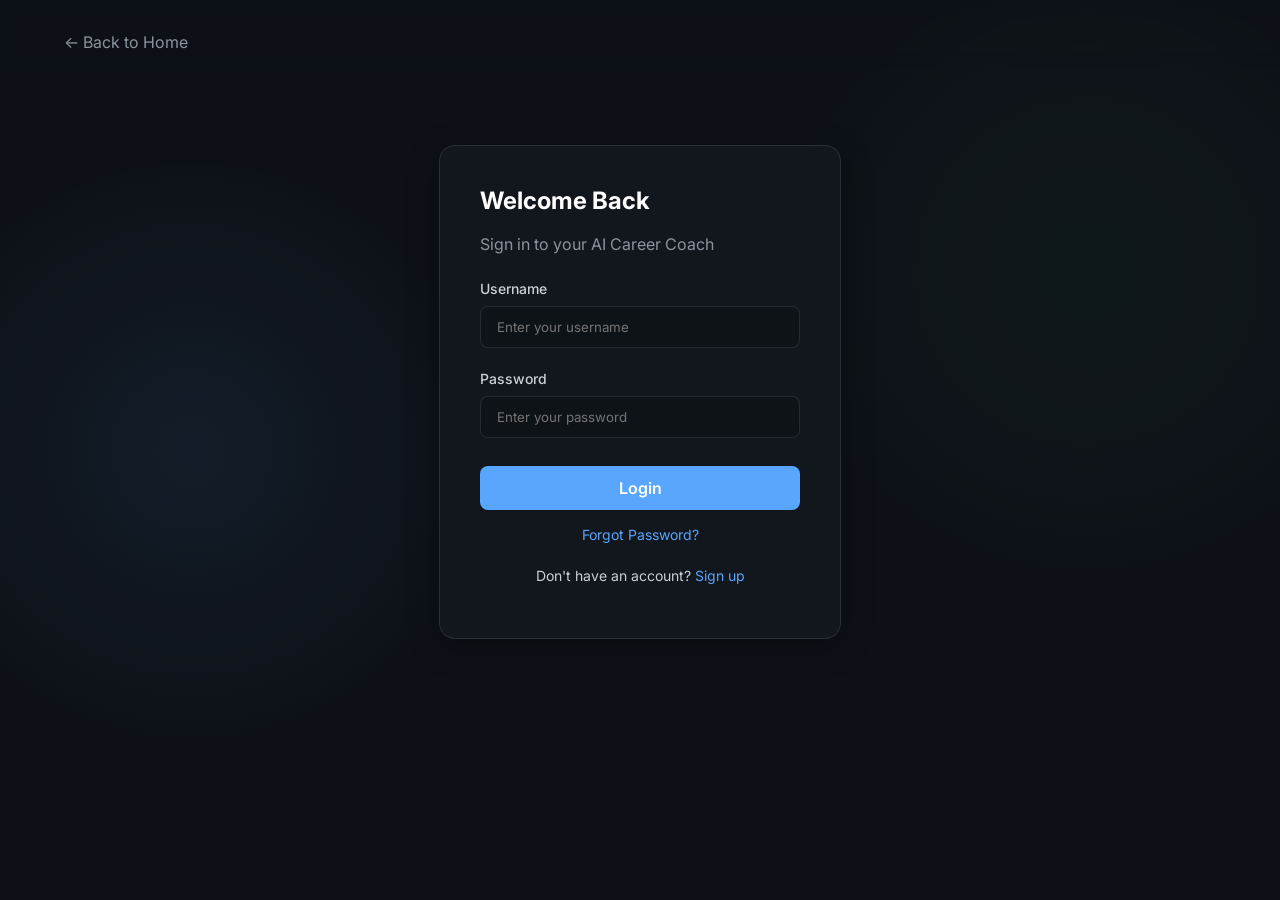
<file: frontend/index.html>
<!DOCTYPE html>
<html lang="en">
<head>
    <meta charset="UTF-8">
    <meta name="viewport" content="width=device-width, initial-scale=1.0">
    <title>AI Career Coach - Login</title>
    <link href="https://fonts.googleapis.com/css2?family=Inter:wght@400;500;600;700&display=swap" rel="stylesheet">
    <link rel="stylesheet" href="css/styles.css">
    <script>
        // Redirect to dashboard if already logged in
        if (localStorage.getItem('access_token')) {
            window.location.href = 'dashboard.html';
        }
    </script>
</head>
<body>
    <nav style="background: transparent; border-bottom: none; position: absolute; top:0; left:0; width: 100%;">
        <a href="landing.html" style="color: var(--text-secondary); margin-left: 2rem; display: flex; align-items: center; gap: 5px; margin-top:1rem;">
            ← Back to Home
        </a>
    </nav>
    <div class="center-content container">
        <div class="glass-panel auth-box">
            <h2 id="form-title">Welcome Back</h2>
            <p id="form-subtitle" style="color: var(--text-secondary); margin-bottom: 24px;">Sign in to your AI Career Coach</p>
            
            <div id="msg-box" class="hidden"></div>

            <form id="auth-form">
                <div id="username-group" class="hidden">
                    <label for="username">Set Username</label>
                    <input type="text" id="username" placeholder="Choose a username">
                </div>
                <div id="email-group" class="hidden">
                    <label for="email">Email</label>
                    <input type="email" id="email" placeholder="Enter your email">
                </div>

                <div id="login-identifier-group">
                    <label for="login-identifier">Username</label>
                    <input type="text" id="login-identifier" required placeholder="Enter your username">
                </div>

                <div id="password-group">
                    <label for="password">Password</label>
                    <input type="password" id="password" required placeholder="Enter your password">
                </div>

                <button type="submit" id="submit-btn" style="margin-top: 8px;">Login</button>
            </form>

            <p style="text-align: center; margin-top: 16px; font-size: 0.875rem;">
                <a href="#" id="forgot-password-link">Forgot Password?</a>
            </p>

            <div id="reset-password-section" class="hidden" style="margin-top: 24px; padding-top: 24px; border-top: 1px solid var(--border);">
                <h3 style="text-align: center; margin-bottom: 16px;">Reset Password</h3>
                <form id="reset-form">
                    <div>
                        <label for="reset-token">Reset Token</label>
                        <input type="text" id="reset-token" required placeholder="Enter reset token">
                    </div>
                    <div style="margin-top: 12px;">
                        <label for="new-password">New Password</label>
                        <input type="password" id="new-password" required placeholder="Enter new password">
                    </div>
                    <button type="submit" style="margin-top: 12px;">Reset Password</button>
                </form>
                <p style="text-align: center; margin-top: 12px; font-size: 0.875rem;">
                    <a href="#" id="back-to-login">Back to Login</a>
                </p>
            </div>

            <p style="text-align: center; margin-top: 24px; font-size: 0.875rem;">
                <span id="toggle-text">Don't have an account?</span> 
                <a href="#" id="toggle-mode">Sign up</a>
            </p>
        </div>
    </div>
    <script src="js/auth.js"></script>
</body>
</html>
</file>
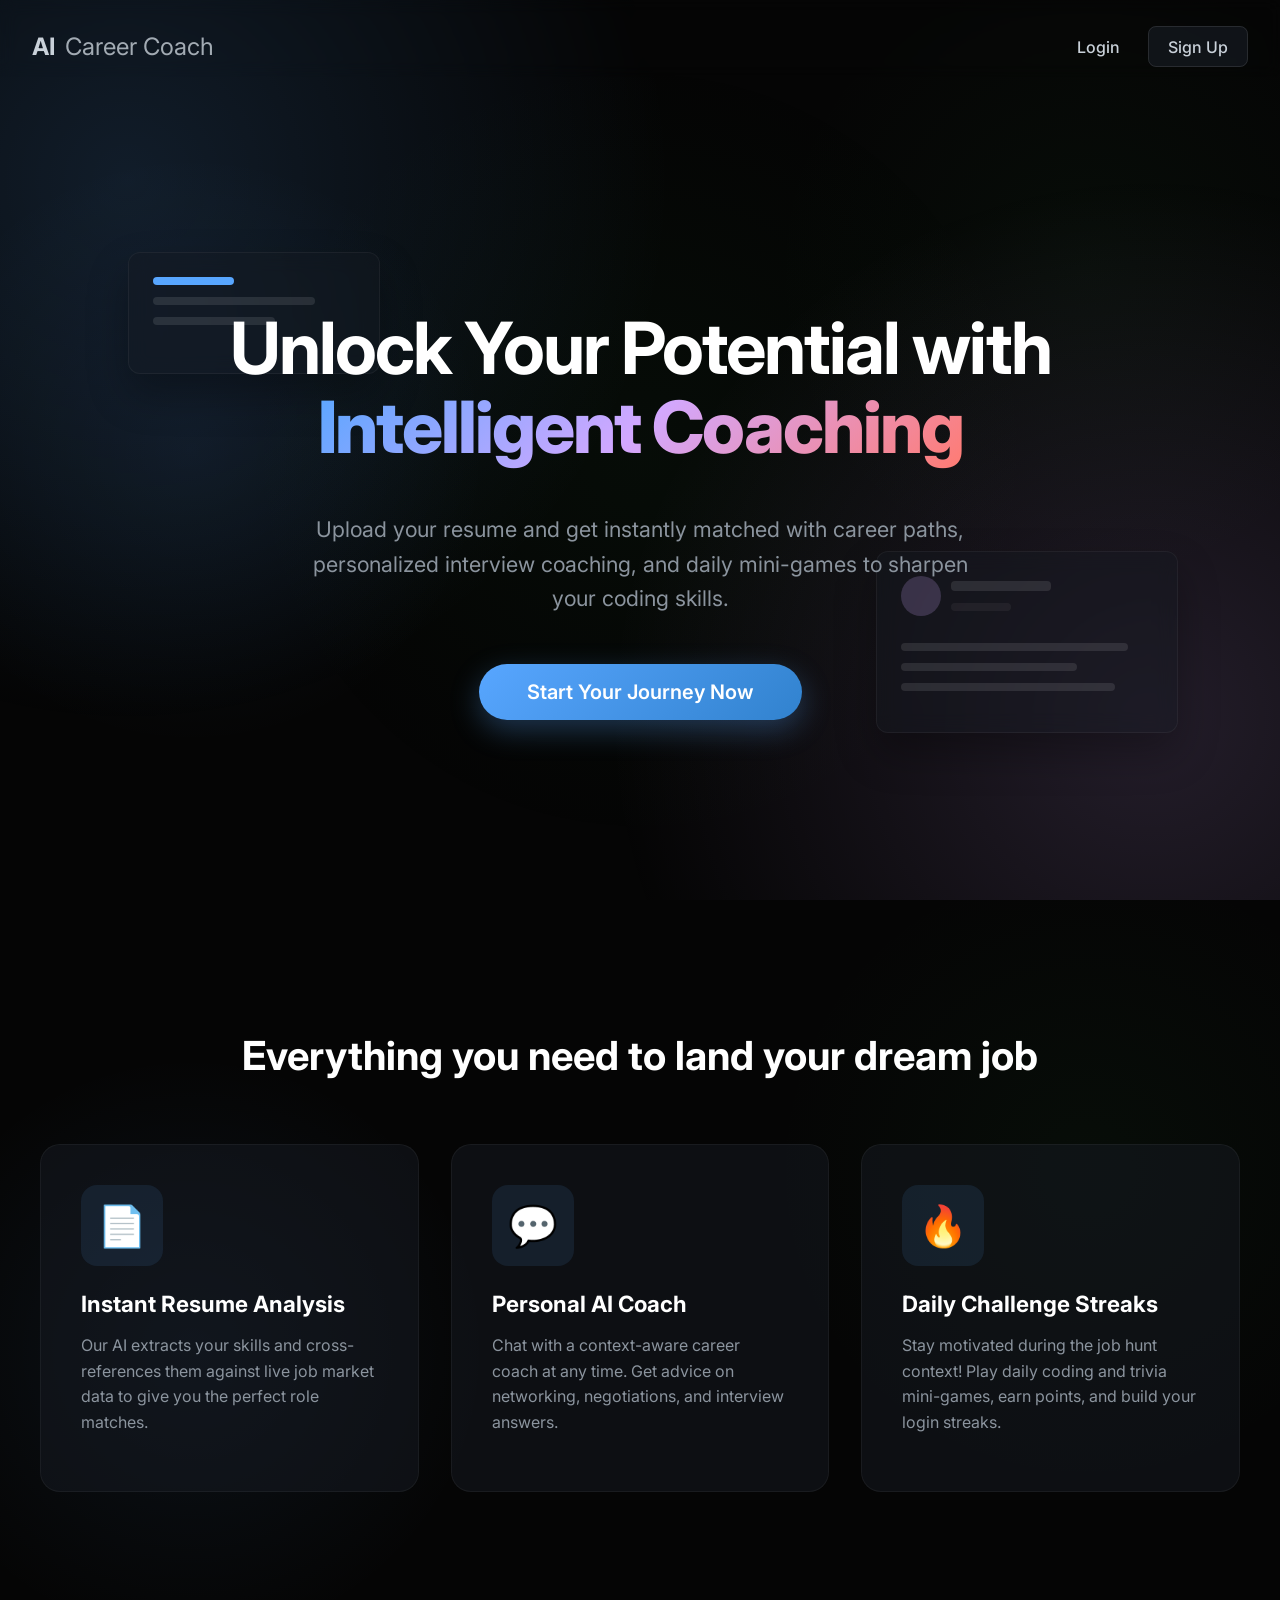
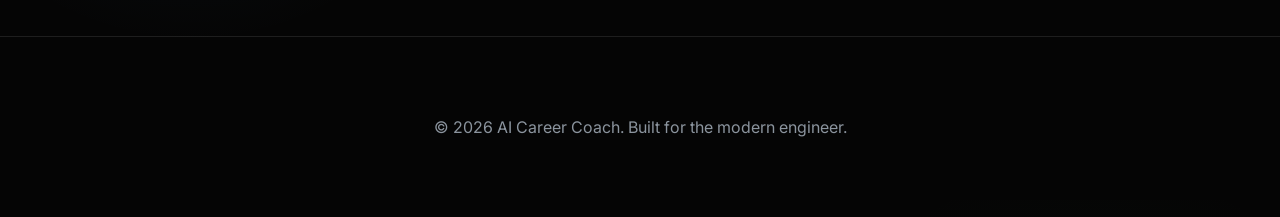
<file: frontend/landing.html>
<!DOCTYPE html>
<html lang="en">
<head>
    <meta charset="UTF-8">
    <meta name="viewport" content="width=device-width, initial-scale=1.0">
    <title>AI Career Coach - Elevate Your Future</title>
    <link href="https://fonts.googleapis.com/css2?family=Inter:wght@400;500;600;700;800&display=swap" rel="stylesheet">
    <link rel="stylesheet" href="css/styles.css">
    <style>
        body {
            display: block;
            min-height: 100vh;
            overflow-y: auto;
            background-color: #050505; /* Deep rich dark background */
        }

        /* Ambient glowing background */
        .ambient-glow {
            position: fixed;
            top: 0;
            left: 0;
            width: 100vw;
            height: 100vh;
            pointer-events: none;
            z-index: -1;
            background: 
                radial-gradient(circle at 10% 20%, rgba(88, 166, 255, 0.15), transparent 40%),
                radial-gradient(circle at 90% 80%, rgba(210, 168, 255, 0.15), transparent 40%),
                radial-gradient(circle at 50% 50%, rgba(46, 160, 67, 0.05), transparent 50%);
        }

        /* Hero Section */
        .hero {
            min-height: 90vh;
            display: flex;
            flex-direction: column;
            justify-content: center;
            align-items: center;
            text-align: center;
            padding: 2rem;
            position: relative;
        }

        .gradient-text {
            background: linear-gradient(135deg, #58a6ff 0%, #d2a8ff 50%, #ff7b72 100%);
            -webkit-background-clip: text;
            -webkit-text-fill-color: transparent;
            background-clip: text;
            font-weight: 800;
        }

        .hero h1 {
            font-size: 4.5rem;
            letter-spacing: -2px;
            margin-bottom: 1.5rem;
            line-height: 1.1;
            max-width: 900px;
        }

        .hero p {
            font-size: 1.35rem;
            color: var(--text-secondary);
            max-width: 700px;
            margin-bottom: 3rem;
            line-height: 1.6;
        }

        .cta-button {
            background: linear-gradient(135deg, #58a6ff 0%, #3182ce 100%);
            color: white;
            padding: 1rem 3rem;
            border-radius: 30px;
            font-size: 1.25rem;
            font-weight: 600;
            text-decoration: none;
            box-shadow: 0 10px 30px rgba(88, 166, 255, 0.3);
            transition: all 0.3s cubic-bezier(0.25, 0.8, 0.25, 1);
            position: relative;
            overflow: hidden;
        }

        .cta-button:hover {
            transform: translateY(-3px) scale(1.02);
            box-shadow: 0 15px 35px rgba(88, 166, 255, 0.4);
        }

        /* Floating UI Elements (Abstract decor) */
        .floating-element {
            position: absolute;
            background: rgba(22, 27, 34, 0.4);
            border: 1px solid rgba(255, 255, 255, 0.05);
            backdrop-filter: blur(10px);
            border-radius: 12px;
            box-shadow: 0 20px 40px rgba(0, 0, 0, 0.3);
            animation: float 6s ease-in-out infinite;
        }

        .float-1 {
            top: 20%;
            left: 10%;
            width: 250px;
            height: 120px;
            animation-delay: 0s;
        }

        .float-2 {
            bottom: 25%;
            right: 8%;
            width: 300px;
            height: 180px;
            animation-delay: -2s;
        }

        @keyframes float {
            0% { transform: translateY(0px) rotate(0deg); }
            50% { transform: translateY(-20px) rotate(2deg); }
            100% { transform: translateY(0px) rotate(0deg); }
        }

        /* Features Section */
        .features {
            padding: 5rem 2rem;
            max-width: 1200px;
            margin: 0 auto;
        }

        .section-title {
            text-align: center;
            font-size: 2.5rem;
            margin-bottom: 4rem;
        }

        .feature-grid {
            display: grid;
            grid-template-columns: repeat(auto-fit, minmax(300px, 1fr));
            gap: 2rem;
        }

        .feature-card {
            background: rgba(22, 27, 34, 0.5);
            border: 1px solid rgba(255, 255, 255, 0.05);
            padding: 2.5rem;
            border-radius: 20px;
            transition: all 0.3s ease;
        }

        .feature-card:hover {
            background: rgba(30, 36, 45, 0.7);
            border-color: rgba(88, 166, 255, 0.3);
            transform: translateY(-5px);
        }

        .feature-icon {
            font-size: 2.5rem;
            margin-bottom: 1.5rem;
            display: inline-block;
            background: rgba(88, 166, 255, 0.1);
            padding: 1rem;
            border-radius: 16px;
        }

        /* Mock UI Lines for floating elements */
        .mock-line {
            height: 8px;
            background: rgba(255, 255, 255, 0.1);
            border-radius: 4px;
            margin-bottom: 12px;
        }
    </style>
</head>
<body>
    <div class="ambient-glow"></div>

    <nav style="background: transparent; border-bottom: none; padding-top: 2rem;">
        <a href="landing.html" class="nav-logo" style="font-size: 1.5rem;">AI <span style="font-weight: 400; opacity: 0.8;">Career Coach</span></a>
        <div class="nav-links">
            <a href="index.html" style="color: var(--text-primary); margin-right: 1.5rem; font-weight: 500;">Login</a>
            <a href="index.html" style="background: var(--surface-color); padding: 0.6rem 1.2rem; border-radius: 8px; border: 1px solid var(--border-color); color: var(--text-primary); font-weight: 500;">Sign Up</a>
        </div>
    </nav>

    <div class="hero">
        <div class="floating-element float-1">
            <div style="padding: 1.5rem;">
                <div class="mock-line" style="width: 40%; background: var(--primary-color);"></div>
                <div class="mock-line" style="width: 80%;"></div>
                <div class="mock-line" style="width: 60%;"></div>
            </div>
        </div>
        <div class="floating-element float-2">
            <div style="padding: 1.5rem;">
                <div style="display: flex; gap: 10px; margin-bottom: 20px;">
                    <div style="width: 40px; height: 40px; border-radius: 50%; background: #d2a8ff; opacity: 0.2;"></div>
                    <div>
                        <div class="mock-line" style="width: 100px; height: 10px; margin-top: 5px;"></div>
                        <div class="mock-line" style="width: 60px; height: 8px; opacity: 0.5;"></div>
                    </div>
                </div>
                <div class="mock-line" style="width: 90%;"></div>
                <div class="mock-line" style="width: 70%;"></div>
                <div class="mock-line" style="width: 85%;"></div>
            </div>
        </div>

        <h1 style="color:white; z-index: 10;">
            Unlock Your Potential with <br>
            <span class="gradient-text">Intelligent Coaching</span>
        </h1>
        <p style="z-index: 10;">
            Upload your resume and get instantly matched with career paths, personalized interview coaching, and daily mini-games to sharpen your coding skills.
        </p>
        <a href="index.html" class="cta-button" style="z-index: 10;">Start Your Journey Now</a>
    </div>

    <div class="features">
        <h2 class="section-title">Everything you need to land your dream job</h2>
        
        <div class="feature-grid">
            <div class="feature-card">
                <div class="feature-icon">📄</div>
                <h3 style="font-size: 1.4rem; margin-bottom: 1rem;">Instant Resume Analysis</h3>
                <p style="color: var(--text-secondary); line-height: 1.6;">Our AI extracts your skills and cross-references them against live job market data to give you the perfect role matches.</p>
            </div>
            
            <div class="feature-card">
                <div class="feature-icon">💬</div>
                <h3 style="font-size: 1.4rem; margin-bottom: 1rem;">Personal AI Coach</h3>
                <p style="color: var(--text-secondary); line-height: 1.6;">Chat with a context-aware career coach at any time. Get advice on networking, negotiations, and interview answers.</p>
            </div>
            
            <div class="feature-card">
                <div class="feature-icon">🔥</div>
                <h3 style="font-size: 1.4rem; margin-bottom: 1rem;">Daily Challenge Streaks</h3>
                <p style="color: var(--text-secondary); line-height: 1.6;">Stay motivated during the job hunt context! Play daily coding and trivia mini-games, earn points, and build your login streaks.</p>
            </div>
        </div>
    </div>

    <footer style="text-align: center; padding: 4rem 2rem; color: var(--text-secondary); border-top: 1px solid var(--border-color); margin-top: 4rem;">
        <p>© 2026 AI Career Coach. Built for the modern engineer.</p>
    </footer>

    <script>
        // If they already have a token, bypass the landing page entirely
        if (localStorage.getItem('access_token')) {
            window.location.href = 'dashboard.html';
        }
    </script>
</body>
</html>
</file>
<file: frontend/css/styles.css>
/* Premium Dark Mode Design System */
:root {
  --bg-color: #0d1117;
  --surface-color: rgba(22, 27, 34, 0.7);
  --border-color: rgba(255, 255, 255, 0.1);
  --primary-color: #58a6ff;
  --primary-hover: #3182ce;
  --secondary-color: #8b949e;
  --text-primary: #c9d1d9;
  --text-secondary: #8b949e;
  --success-color: #2ea043;
  --error-color: #f85149;
  --font-family: 'Inter', -apple-system, BlinkMacSystemFont, "Segoe UI", Roboto, Helvetica, Arial, sans-serif;
}

body {
  margin: 0;
  padding: 0;
  background-color: var(--bg-color);
  background-image: radial-gradient(circle at 15% 50%, rgba(88, 166, 255, 0.08), transparent 25%),
    radial-gradient(circle at 85% 30%, rgba(46, 160, 67, 0.05), transparent 25%);
  color: var(--text-primary);
  font-family: var(--font-family);
  height: 100vh;
  display: flex;
  flex-direction: column;
  overflow: hidden;
}

/* Glassmorphism containers */
.glass-panel {
  background: var(--surface-color);
  backdrop-filter: blur(12px);
  -webkit-backdrop-filter: blur(12px);
  border: 1px solid var(--border-color);
  border-radius: 16px;
  padding: 2.5rem;
  box-shadow: 0 8px 32px 0 rgba(0, 0, 0, 0.3);
}

/* Form Elements */
label {
  font-size: 0.875rem;
  font-weight: 500;
  color: var(--text-primary);
}

input,
textarea {
  width: 100%;
  padding: 12px 16px;
  margin: 8px 0 20px 0;
  background: rgba(13, 17, 23, 0.6);
  border: 1px solid var(--border-color);
  border-radius: 8px;
  color: var(--text-primary);
  font-family: var(--font-family);
  transition: all 0.3s ease;
  box-sizing: border-box;
}

input:focus,
textarea:focus {
  outline: none;
  border-color: var(--primary-color);
  box-shadow: 0 0 0 2px rgba(88, 166, 255, 0.3);
}

button {
  background: var(--primary-color);
  color: #ffffff;
  border: none;
  padding: 12px 24px;
  border-radius: 8px;
  font-weight: 600;
  cursor: pointer;
  transition: all 0.2s ease;
  width: 100%;
  font-family: var(--font-family);
  font-size: 1rem;
}

button:hover {
  background: var(--primary-hover);
  transform: translateY(-1px);
}

button:active {
  transform: translateY(1px);
}

/* Additional utility classes */
.container {
  max-width: 1000px;
  margin: 0 auto;
  padding: 2rem;
}

.center-content {
  display: flex;
  justify-content: center;
  align-items: center;
  min-height: 80vh;
}

.auth-box {
  width: 100%;
  max-width: 400px;
}

.hidden {
  display: none !important;
}

.error-message {
  color: var(--error-color);
  font-size: 0.875rem;
  margin-bottom: 1.5rem;
  background: rgba(248, 81, 73, 0.1);
  padding: 10px;
  border-radius: 6px;
  border: 1px solid rgba(248, 81, 73, 0.4);
}

.success-message {
  color: var(--success-color);
  font-size: 0.875rem;
  margin-bottom: 1.5rem;
  background: rgba(46, 160, 67, 0.1);
  padding: 10px;
  border-radius: 6px;
  border: 1px solid rgba(46, 160, 67, 0.4);
}

/* Typography */
h1,
h2,
h3 {
  color: #ffffff;
  margin-top: 0;
}

a {
  color: var(--primary-color);
  text-decoration: none;
  transition: color 0.2s;
}

a:hover {
  color: var(--primary-hover);
  text-decoration: underline;
}

/* Skeleton Loading */
.loading-spinner {
  border: 3px solid var(--surface-color);
  border-top: 3px solid var(--primary-color);
  border-radius: 50%;
  width: 30px;
  height: 30px;
  animation: spin 1s linear infinite;
  margin: 20px auto;
}

@keyframes spin {
  0% {
    transform: rotate(0deg);
  }

  100% {
    transform: rotate(360deg);
  }
}

/* Navbar */
nav {
  display: flex;
  justify-content: space-between;
  align-items: center;
  padding: 1rem 2rem;
  border-bottom: 1px solid var(--border-color);
  background: rgba(13, 17, 23, 0.8);
  backdrop-filter: blur(8px);
  position: relative;
  z-index: 1000;
}

.nav-logo {
  font-weight: 700;
  font-size: 1.25rem;
  color: var(--text-primary);
  text-decoration: none;
  display: flex;
  align-items: center;
  gap: 10px;
}

.nav-links button {
  width: auto;
  padding: 8px 16px;
  background: transparent;
  border: 1px solid var(--border-color);
}

.nav-links button:hover {
  background: var(--surface-color);
}

/* Cards for dashboard and recommendations */
.grid {
  display: flex; overflow-x: auto; padding-bottom: 1rem; scroll-behavior: smooth;
  grid-template-columns: repeat(auto-fill, minmax(300px, 1fr));
  gap: 1.5rem;
  margin-top: 1.5rem;
}

.badge {
  display: inline-block;
  padding: 4px 8px;
  background: rgba(88, 166, 255, 0.15);
  color: var(--primary-color);
  border-radius: 12px;
  font-size: 0.75rem;
  font-weight: 600;
  margin-right: 6px;
  margin-bottom: 6px;
}

/* Sidebar Dashboard Layout */
.dashboard-wrapper {
  display: flex;
  flex: 1;
  overflow: hidden;
}

.sidebar {
  width: 250px;
  background: rgba(13, 17, 23, 0.8);
  border-right: 1px solid var(--border-color);
  padding: 2rem 0;
  flex-shrink: 0;
  overflow-y: auto;
}

.sidebar-menu {
  list-style: none;
  padding: 0;
  margin: 1rem 0 0 0;
}

.sidebar-menu li {
  padding: 1rem 1.5rem;
  color: var(--text-secondary);
  cursor: pointer;
  transition: all 0.2s;
  font-weight: 500;
  display: flex;
  align-items: center;
  gap: 12px;
}

.sidebar-menu li:hover {
  background: rgba(88, 166, 255, 0.1);
  color: var(--text-primary);
}

.sidebar-menu li.active {
  background: rgba(88, 166, 255, 0.15);
  color: var(--primary-color);
  border-right: 3px solid var(--primary-color);
}

.icon {
  font-size: 1.2rem;
}

.main-content {
  flex-grow: 1;
  padding: 2rem 3rem;
  overflow-y: auto;
}

.tab-content {
  animation: fadeIn 0.3s ease-in-out;
}

.platform-tabs {
  display: flex;
  gap: 0.5rem;
  margin-bottom: 1rem;
  border-bottom: 1px solid var(--border-color);
}

.platform-tab {
  background: transparent;
  border: none;
  color: var(--text-secondary);
  padding: 0.5rem 1rem;
  cursor: pointer;
  border-radius: 4px 4px 0 0;
  transition: all 0.2s;
}

.platform-tab.active {
  background: var(--primary-color);
  color: white;
}

@keyframes fadeIn {
  from {
    opacity: 0;
    transform: translateY(5px);
  }

  to {
    opacity: 1;
    transform: translateY(0);
  }
}

.course-card {
  background: rgba(13, 17, 23, 0.6);
  border: 1px solid var(--border-color);
  border-radius: 8px;
  padding: 1.5rem;
  transition: transform 0.2s, box-shadow 0.2s;
}

.course-card:hover {
  transform: translateY(-4px);
  box-shadow: 0 4px 12px rgba(88, 166, 255, 0.2);
  border-color: rgba(88, 166, 255, 0.4);
}

.course-platform {
  font-size: 0.75rem;
  color: #d2a8ff;
  text-transform: uppercase;
  letter-spacing: 0.5px;
  font-weight: 600;
  display: block;
  margin-bottom: 8px;
}

.course-title {
  font-size: 1.1rem;
  font-weight: 600;
  color: var(--text-primary);
  margin-bottom: 12px;
}

.course-reason {
  font-size: 0.875rem;
  color: var(--text-secondary);
  line-height: 1.5;
}

/* Notifications UI */
.notification-item {
  padding: 0.8rem;
  border-bottom: 1px solid var(--border-color);
  border-radius: 6px;
  cursor: pointer;
  transition: background 0.2s;
  display: flex;
  flex-direction: column;
  gap: 4px;
}

.notification-item:hover {
  background: rgba(88, 166, 255, 0.1);
}

.notification-item:last-child {
  border-bottom: none;
}

.notification-title {
  font-weight: 600;
  font-size: 0.9rem;
  color: var(--text-primary);
}

.notification-type-jobfair {
  color: #79c0ff;
  font-size: 0.75rem;
  text-transform: uppercase;
  font-weight: 700;
}

.notification-type-interview {
  color: #d2a8ff;
  font-size: 0.75rem;
  text-transform: uppercase;
  font-weight: 700;
}

/* Custom Scrollbar for Dropdown */
#notification-list::-webkit-scrollbar {
  width: 6px;
}
#notification-list::-webkit-scrollbar-track {
  background: transparent;
}
#notification-list::-webkit-scrollbar-thumb {
  background: var(--border-color);
  border-radius: 3px;
}
/* Enhanced Companies Section Styling */
.companies-grid {
 display: flex; overflow-x: auto; padding-bottom: 1rem; scroll-behavior: smooth;
 gap: 1.5rem;
 margin-top: 1.5rem;
}

.company-card {
 background: rgba(13, 17, 23, 0.6);
 border: 1px solid var(--border-color);
 border-radius: 12px;
 padding: 1.5rem;
 transition: all 0.3s ease;
 cursor: pointer;
 position: relative;
 overflow: hidden;
}

.company-card:hover {
 transform: translateY(-4px);
 box-shadow: 0 8px 24px rgba(88, 166, 255, 0.2);
 border-color: rgba(88, 166, 255, 0.4);
}

.company-card::before {
 content: '';
 position: absolute;
 top: 0;
 left: 0;
 right: 0;
 height: 4px;
 background: linear-gradient(90deg, var(--primary-color), #79c0ff);
 opacity: 0.7;
 transition: opacity 0.3s ease;
}

.company-card:hover::before {
 opacity: 1;
}

.company-name {
 font-weight: 700;
 font-size: 1.25rem;
 margin-bottom: 0.75rem;
 color: var(--text-primary);
 display: flex;
 align-items: center;
 gap: 10px;
}

.company-link {
 color: #79c0ff;
 text-decoration: none;
 font-size: 0.95rem;
 background: rgba(88, 166, 255, 0.1);
 padding: 0.6rem 1.2rem;
 border-radius: 6px;
 border: 1px solid rgba(88, 166, 255, 0.2);
 display: inline-flex;
 align-items: center;
 gap: 8px;
 transition: all 0.2s ease;
 margin-top: 1rem;
}

.company-link:hover {
 background: rgba(88, 166, 255, 0.2);
 border-color: rgba(88, 166, 255, 0.4);
 text-decoration: none;
 transform: translateX(4px);
}

.platform-icon {
 font-size: 1.1rem;
}

#recruiters-count {
 color: var(--text-secondary);
 font-size: 0.95rem;
 margin-bottom: 1.5rem;
 font-weight: 500;
}

.platform-tabs {
 display: flex;
 gap: 0.5rem;
 margin-bottom: 2rem;
 flex-wrap: wrap;
 border-bottom: 1px solid var(--border-color);
 padding-bottom: 0.5rem;
}

.platform-tab {
 background: rgba(13, 17, 23, 0.6);
 border: 1px solid var(--border-color);
 color: var(--text-secondary);
 padding: 0.75rem 1.5rem;
 cursor: pointer;
 border-radius: 8px;
 transition: all 0.3s ease;
 display: inline-flex;
 align-items: center;
 gap: 8px;
 font-weight: 500;
 min-height: 44px;
}

.platform-tab:hover {
 background: rgba(88, 166, 255, 0.15);
 color: var(--text-primary);
 transform: translateY(-2px);
}

.platform-tab.active {
 background: var(--primary-color);
 color: white;
 border-color: var(--primary-color);
 box-shadow: 0 4px 12px rgba(88, 166, 255, 0.3);
}

.tab-icon {
 font-size: 1.2rem;
 margin-right: 4px;
}

.tab-label {
 font-size: 0.95rem;
 font-weight: 500;
}

.companies-grid::-webkit-scrollbar {
 height: 8px;
}

.companies-grid::-webkit-scrollbar-track {
 background: rgba(13, 17, 23, 0.3);
 border-radius: 4px;
}

.companies-grid::-webkit-scrollbar-thumb {
 background: var(--primary-color);
 border-radius: 4px;
}

.company-card {
 flex: 0 0 300px;
 min-width: 300px;
}

/* Tab-like styling for company cards */
.company-card {
 border-radius: 8px 8px 0 0;
 border-top-width: 4px;
 border-top-style: solid;
 border-top-color: var(--primary-color);
 position: relative;
}

.company-card::after {
 content: '';
 position: absolute;
 bottom: -4px;
 left: 0;
 right: 0;
 height: 4px;
 background: linear-gradient(90deg, transparent, var(--primary-color), transparent);
 opacity: 0;
 transition: opacity 0.3s ease;
}

.company-card:hover::after {
 opacity: 0.5;
}

.company-name {
 padding-top: 0.5rem;
}
</file>
